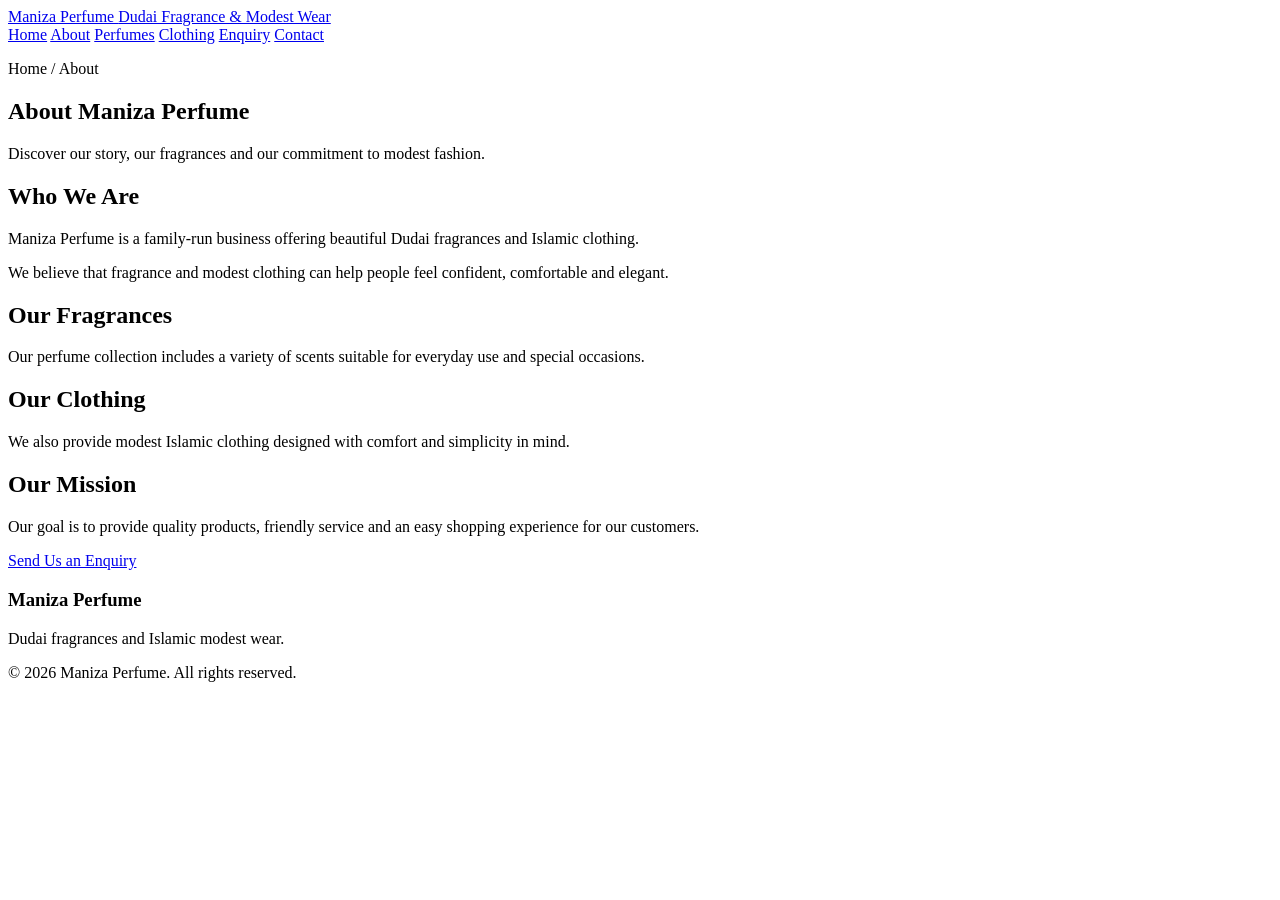
<file: about.html>
<!DOCTYPE html>
<!-- About page — Maniza Perfume's story, mission and vision. -->
<html lang="en">

<head>
  <meta charset="UTF-8">
  <meta name="viewport" content="width=device-width, initial-scale=1.0">

  <title>About — Maniza Perfume</title>

  <meta
    name="description"
    content="Learn more about Maniza Perfume and our Dudai fragrances and Islamic clothing."
  >
</head>

<body>

<header class="site-header">

  <div class="container">

    <a href="../INDEX.HTML" class="logo">
      Maniza Perfume
      <span class="tagline">Dudai Fragrance &amp; Modest Wear</span>
    </a>

    <nav class="main-nav" id="main-nav" aria-label="Primary">

      <a href="../INDEX.HTML">Home</a>
      <a href="about.html" aria-current="page">About</a>
      <a href="perfume.html">Perfumes</a>
      <a href="islamic-clothing.html">Clothing</a>
      <a href="enquiry.html">Enquiry</a>
      <a href="contact.html">Contact</a>

    </nav>

  </div>

</header>



<!-- Main content area for this page -->
<main>

  <section class="page-hero">

    <div class="container">

      <p>Home / About</p>

      <h1>About Maniza Perfume</h1>

      <p>
        Discover our story, our fragrances and our commitment
        to modest fashion.
      </p>

    </div>

  </section>


  <section>

    <div class="container">

      <h2>Who We Are</h2>

      <p>
        Maniza Perfume is a family-run business offering
        beautiful Dudai fragrances and Islamic clothing.
      </p>

      <p>
        We believe that fragrance and modest clothing can help
        people feel confident, comfortable and elegant.
      </p>


      <h2>Our Fragrances</h2>

      <p>
        Our perfume collection includes a variety of scents
        suitable for everyday use and special occasions.
      </p>


      <h2>Our Clothing</h2>

      <p>
        We also provide modest Islamic clothing designed with
        comfort and simplicity in mind.
      </p>


      <h2>Our Mission</h2>

      <p>
        Our goal is to provide quality products, friendly service
        and an easy shopping experience for our customers.
      </p>

      <a href="enquiry.html">
        Send Us an Enquiry
      </a>

    </div>

  </section>

</main>



<!-- Site footer: secondary navigation and business summary (shown on every page) -->
<footer>

  <h3>Maniza Perfume</h3>

  <p>
    Dudai fragrances and Islamic modest wear.
  </p>

  <p>
    &copy; 2026 Maniza Perfume. All rights reserved.
  </p>

</footer>

</body>
</html>
</file>
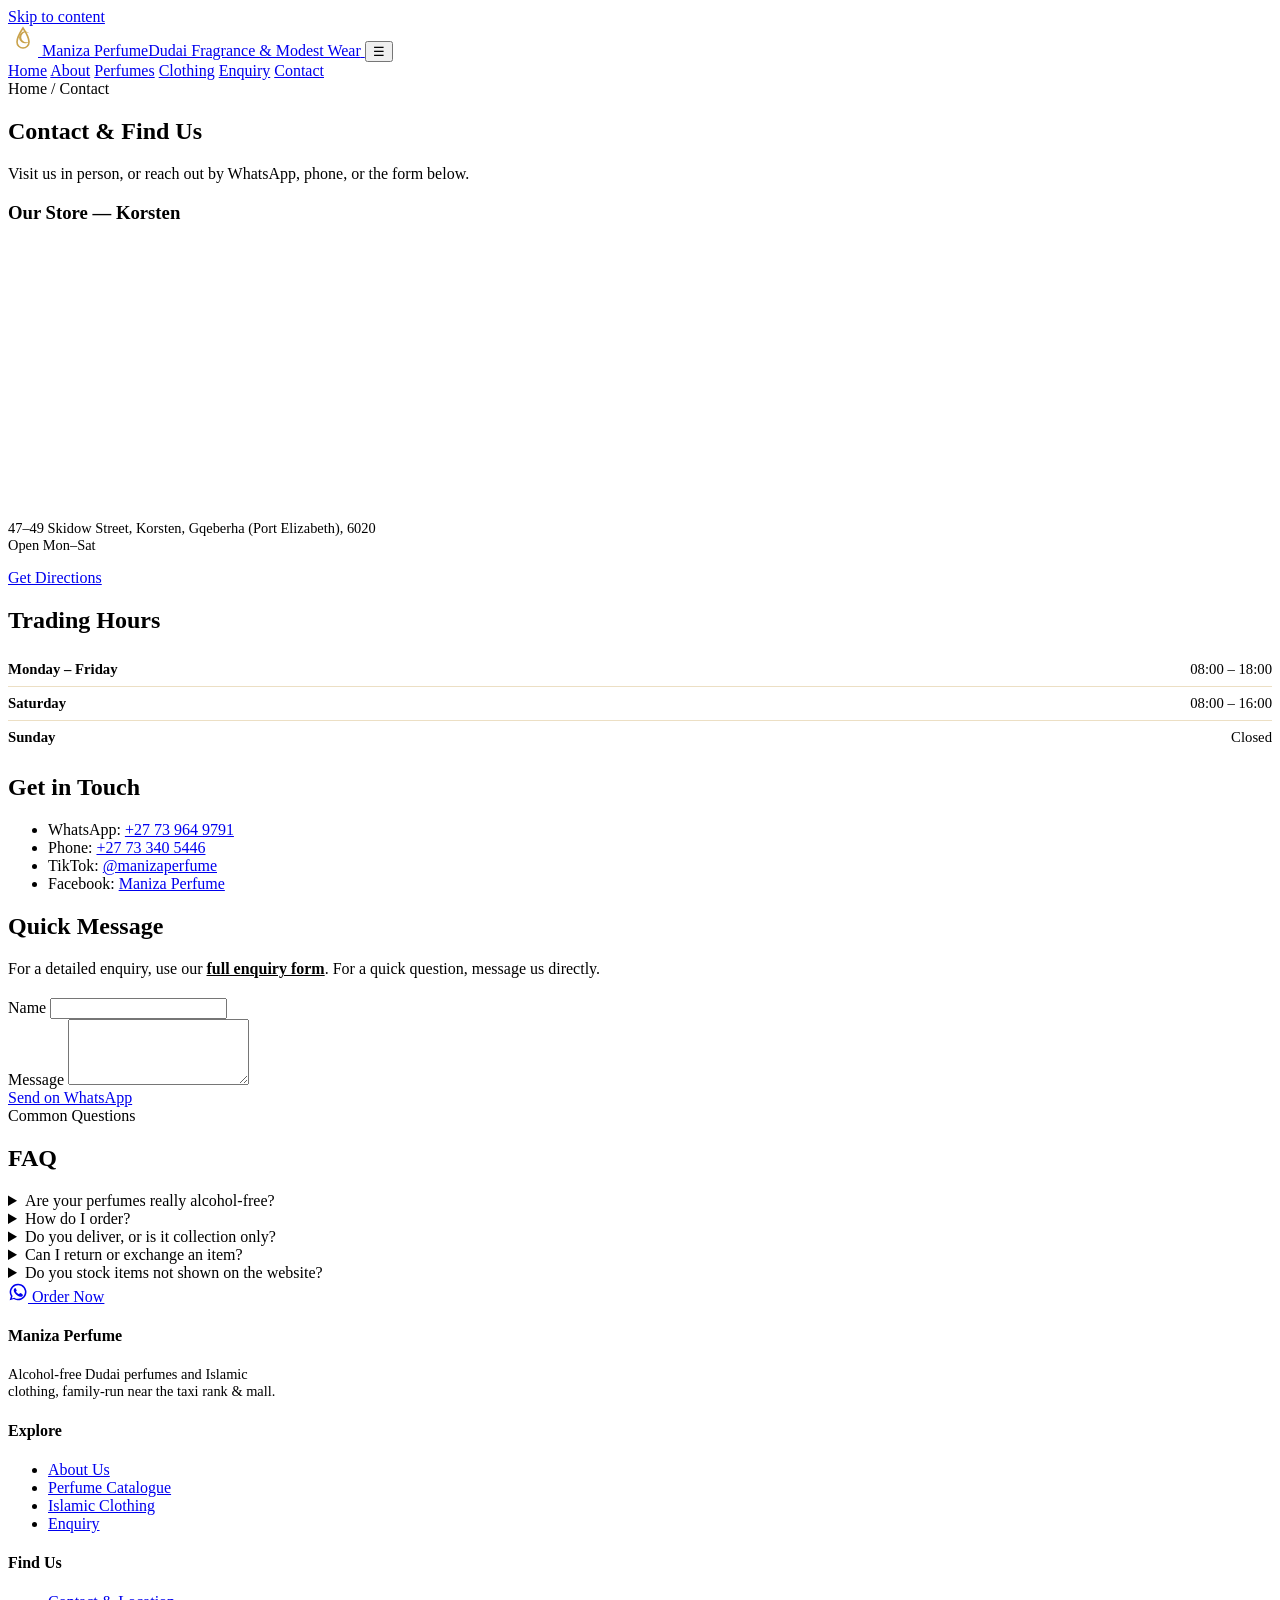
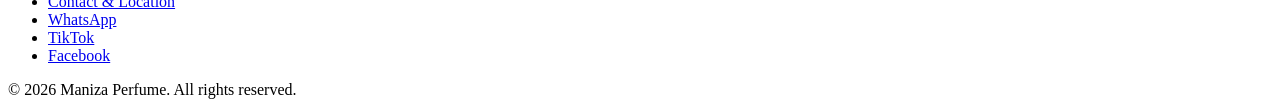
<file: contact.html>
<!DOCTYPE html>
<!-- Contact page — business contact details, hours and location. -->
<html lang="en">
<head>
<meta charset="UTF-8">
<meta name="viewport" content="width=device-width, initial-scale=1.0">
<title>Contact &amp; Find Us — Maniza Perfume</title>
<meta name="description" content="Find Maniza Perfume near the taxi rank and mall, see our trading hours, and get in touch by WhatsApp, phone or the contact form.">
</head>
<body>
<a href="#main" class="skip-link">Skip to content</a>

<header class="site-header">
  <div class="container">
    <a href="../INDEX.HTML" class="logo">
      <svg width="30" height="30" viewBox="0 0 30 30" aria-hidden="true">
        <path d="M15 2 C11 8 9 12 9 16 a6 6 0 0 0 12 0 c0-4-2-8-6-14z" fill="none" stroke="#C9A24B" stroke-width="1.6"/>
        <path d="M22 8 a5 5 0 1 0 0.3 6.2 A6 6 0 1 1 22 8z" fill="#C9A24B"/>
      </svg>
      <span>Maniza Perfume<span class="tagline">Dudai Fragrance &amp; Modest Wear</span></span>
    </a>
    <button class="nav-toggle" aria-expanded="false" aria-controls="main-nav" aria-label="Toggle navigation menu">&#9776;</button>
   <nav class="main-nav" id="main-nav" aria-label="Primary">
      
        <a href="../INDEX.HTML">Home</a>
        <a href="about.html">About</a>
        <a href="perfume.html">Perfumes</a>
        <a href="islamic-clothing.html">Clothing</a>
        <a href="enquiry.html">Enquiry</a>
        <a href="contact.html" aria-current="page">Contact</a>
      
    </nav>
  </div>
</header>

<main id="main">

  <section class="page-hero">
    <div class="container">
      <span class="breadcrumb">Home / Contact</span>
      <h1>Contact &amp; Find Us</h1>
      <p>Visit us in person, or reach out by WhatsApp, phone, or the form below.</p>
    </div>
  </section>

  <section>
    <div class="container" style="max-width:640px;">

      <div class="info-block">
        <h3>Our Store — Korsten</h3>
        <div class="map-embed">
          <iframe
            title="Maniza Perfume location — 47-49 Skidow Street, Korsten, Gqeberha"
            src="https://www.google.com/maps?q=47+Skidow+Street,+Korsten,+Gqeberha,+6020,+South+Africa&output=embed"
            width="100%" height="260" style="border:0; border-radius:4px;"
            allowfullscreen="" loading="lazy" referrerpolicy="no-referrer-when-downgrade">
          </iframe>
        </div>
        <p style="margin-top:14px; font-size:0.9rem; color:var(--ink-soft);">47–49 Skidow Street, Korsten, Gqeberha (Port Elizabeth), 6020<br>Open Mon–Sat</p>
        <a class="btn btn-plum" style="margin-top:10px;" href="https://www.google.com/maps/search/?api=1&query=47+Skidow+Street,+Korsten,+Gqeberha,+6020" target="_blank" rel="noopener">Get Directions</a>
      </div>

    </div>
  </section>

  <section class="section-alt">
    <div class="container two-col">

      <div>
        <h2>Trading Hours</h2>
        <table style="width:100%; border-collapse:collapse; font-size:0.92rem;">
          <tbody>
            <tr style="border-bottom:1px solid #ecdfc4;"><td style="padding:8px 0; font-weight:700;">Monday – Friday</td><td style="padding:8px 0; text-align:right;">08:00 – 18:00</td></tr>
            <tr style="border-bottom:1px solid #ecdfc4;"><td style="padding:8px 0; font-weight:700;">Saturday</td><td style="padding:8px 0; text-align:right;">08:00 – 16:00</td></tr>
            <tr><td style="padding:8px 0; font-weight:700;">Sunday</td><td style="padding:8px 0; text-align:right;">Closed</td></tr>
          </tbody>
        </table>

        <h2 class="mt-lg">Get in Touch</h2>
        <ul class="list-check">
          <li>WhatsApp: <a href="https://wa.me/27739649791" target="_blank" rel="noopener">+27 73 964 9791</a></li>
          <li>Phone: <a href="tel:+27733405446">+27 73 340 5446</a></li>
          <li>TikTok: <a href="#" target="_blank" rel="noopener">@manizaperfume</a></li>
          <li>Facebook: <a href="#" target="_blank" rel="noopener">Maniza Perfume</a></li>
        </ul>
      </div>

      <div>
        <h2>Quick Message</h2>
        <p style="color:var(--ink-soft); margin-bottom:20px;">For a detailed enquiry, use our <a href="enquiry.html" style="color:var(--plum); font-weight:700;">full enquiry form</a>. For a quick question, message us directly.</p>
        <form>
          <div class="form-field">
            <label for="qname">Name</label>
            <input type="text" id="qname" name="qname">
          </div>
          <div class="form-field">
            <label for="qmessage">Message</label>
            <textarea id="qmessage" name="qmessage" rows="4"></textarea>
          </div>
          <a class="btn btn-gold btn-block" href="https://wa.me/27739649791?text=Hi%20Maniza%20Perfume%2C%20I%20have%20a%20quick%20question" target="_blank" rel="noopener">Send on WhatsApp</a>
        </form>
      </div>

    </div>
  </section>

  <div class="divider" aria-hidden="true"></div>

  <section>
    <div class="container" style="max-width:760px;">
      <div class="section-head">
        <span class="eyebrow">Common Questions</span>
        <h2>FAQ</h2>
      </div>

      <details class="faq-item">
        <summary>Are your perfumes really alcohol-free?</summary>
        <p>Yes — all our Dudai perfumes are oil-based and alcohol-free, making them halal-friendly and long-lasting on the skin.</p>
      </details>

      <details class="faq-item">
        <summary>How do I order?</summary>
        <p>Tap "Order Now" on any product to message us on WhatsApp with the item pre-filled, or use the enquiry form for a more detailed request.</p>
      </details>

      <details class="faq-item">
        <summary>Do you deliver, or is it collection only?</summary>
        <p>Both — we deliver locally around the taxi rank and mall area, and you're welcome to collect in person from either location.</p>
      </details>

      <details class="faq-item">
        <summary>Can I return or exchange an item?</summary>
        <p>Message us on WhatsApp within 3 days of collection or delivery and we'll help sort out a size exchange or return where possible.</p>
      </details>

      <details class="faq-item">
        <summary>Do you stock items not shown on the website?</summary>
        <p>Yes — our in-store range is larger than what's photographed so far. Ask us on WhatsApp and we'll send photos of anything you don't see online.</p>
      </details>

    </div>
  </section>

</main>

<a class="wa-float" href="https://wa.me/27739649791?text=Hi%20Maniza%20Perfume%2C%20I%27d%20like%20to%20order" target="_blank" rel="noopener" aria-label="Order via WhatsApp">
  <svg width="20" height="20" viewBox="0 0 24 24" fill="currentColor" aria-hidden="true"><path d="M12 2a10 10 0 0 0-8.5 15.2L2 22l4.9-1.5A10 10 0 1 0 12 2zm0 18.2a8.1 8.1 0 0 1-4.1-1.1l-.3-.2-3 .9.9-2.9-.2-.3A8.2 8.2 0 1 1 12 20.2zm4.5-6.1c-.2-.1-1.5-.7-1.7-.8-.2-.1-.4-.1-.6.1-.2.2-.6.8-.8 1-.1.2-.3.2-.5.1-.2-.1-1-.4-1.9-1.2-.7-.6-1.2-1.4-1.3-1.6-.1-.2 0-.4.1-.5.1-.1.2-.3.4-.4.1-.1.2-.3.2-.4.1-.2 0-.3 0-.5-.1-.1-.6-1.4-.8-1.9-.2-.5-.4-.4-.6-.4h-.5c-.2 0-.5.1-.7.3-.2.2-.9.9-.9 2.2s1 2.6 1.1 2.8c.1.2 1.9 3 4.7 4.1.7.3 1.2.4 1.6.6.7.2 1.3.2 1.7.1.5-.1 1.5-.6 1.7-1.2.2-.6.2-1.1.2-1.2-.1-.1-.3-.2-.5-.3z"/></svg>
  <span class="wa-label">Order Now</span>
</a>


<!-- Site footer: secondary navigation and business summary (shown on every page) -->
<footer class="site-footer">
  <div class="container">
    <div class="footer-grid">
      <div>
        <h4>Maniza Perfume</h4>
        <p style="font-size:0.9rem; max-width:280px;">Alcohol-free Dudai perfumes and Islamic clothing, family-run near the taxi rank &amp; mall.</p>
      </div>
      <div>
        <h4>Explore</h4>
        <ul>
          <li><a href="about.html">About Us</a></li>
          <li><a href="perfume.html">Perfume Catalogue</a></li>
          <li><a href="islamic-clothing.html">Islamic Clothing</a></li>
          <li><a href="enquiry.html">Enquiry</a></li>
        </ul>
      </div>
      <div>
        <h4>Find Us</h4>
        <ul>
          <li><a href="contact.html">Contact &amp; Location</a></li>
          <li><a href="https://wa.me/27739649791" target="_blank" rel="noopener">WhatsApp</a></li>
          <li><a href="#" target="_blank" rel="noopener">TikTok</a></li>
          <li><a href="#" target="_blank" rel="noopener">Facebook</a></li>
        </ul>
      </div>
    </div>
    <div class="footer-bottom">&copy; 2026 Maniza Perfume. All rights reserved.</div>
  </div>
</footer>

</body>
</html>
</file>
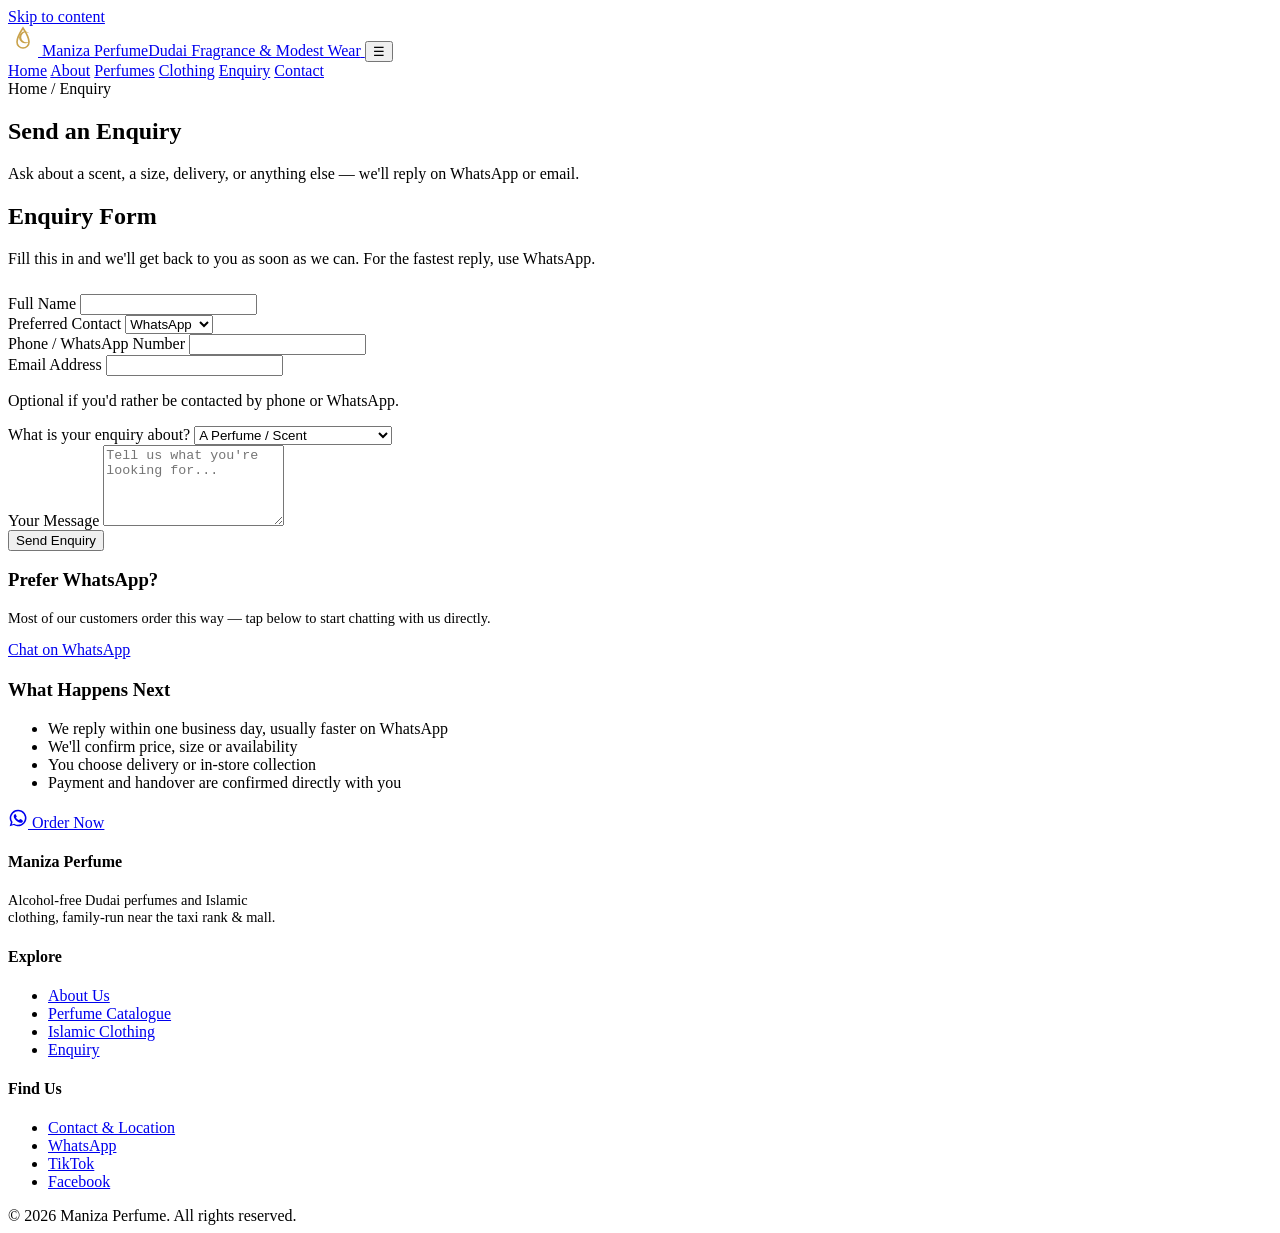
<file: enquiry.html>
<!DOCTYPE html>
<!-- Enquiry page — form for visitors to ask about products or place an order. -->
<html lang="en">
<head>
<meta charset="UTF-8">
<meta name="viewport" content="width=device-width, initial-scale=1.0">
<title>Enquiry — Maniza Perfume</title>
<meta name="description" content="Send an enquiry about our perfumes or Islamic clothing, or place your order directly on WhatsApp.">
</head>
<body>
<a href="#main" class="skip-link">Skip to content</a>

<header class="site-header">
  <div class="container">
    <a href="../INDEX.HTML" class="logo">
      <svg width="30" height="30" viewBox="0 0 30 30" aria-hidden="true">
        <path d="M15 2 C11 8 9 12 9 16 a6 6 0 0 0 12 0 c0-4-2-8-6-14z" fill="none" stroke="#C9A24B" stroke-width="1.6"/>
        <path d="M22 8 a5 5 0 1 0 0.3 6.2 A6 6 0 1 1 22 8z" fill="#C9A24B"/>
      </svg>
      <span>Maniza Perfume<span class="tagline">Dudai Fragrance &amp; Modest Wear</span></span>
    </a>
    <button class="nav-toggle" aria-expanded="false" aria-controls="main-nav" aria-label="Toggle navigation menu">&#9776;</button>
    <nav class="main-nav" id="main-nav" aria-label="Primary">
      
        <a href="../INDEX.HTML">Home</a>
        <a href="about.html">About</a>
        <a href="perfume.html">Perfumes</a>
        <a href="islamic-clothing.html">Clothing</a>
        <a href="enquiry.html">Enquiry</a>
        <a href="contact.html" aria-current="page">Contact</a>
      
    </nav>
  </div>
</header>

<main id="main">

  <section class="page-hero">
    <div class="container">
      <span class="breadcrumb">Home / Enquiry</span>
      <h1>Send an Enquiry</h1>
      <p>Ask about a scent, a size, delivery, or anything else — we'll reply on WhatsApp or email.</p>
    </div>
  </section>

  <section>
    <div class="container two-col">

      <div>
        <h2>Enquiry Form</h2>
        <p style="color:var(--ink-soft); margin-bottom:26px;">Fill this in and we'll get back to you as soon as we can. For the fastest reply, use WhatsApp.</p>

        <form id="enquiry-form">
          <div class="form-field">
            <label for="name">Full Name</label>
            <input type="text" id="name" name="name" required>
          </div>

          <div class="form-field">
            <label for="contact-method">Preferred Contact</label>
            <select id="contact-method" name="contact-method">
              <option value="whatsapp">WhatsApp</option>
              <option value="phone">Phone Call</option>
              <option value="email">Email</option>
            </select>
          </div>

          <div class="form-field">
            <label for="phone">Phone / WhatsApp Number</label>
            <input type="tel" id="phone" name="phone" required>
          </div>

          <div class="form-field">
            <label for="email">Email Address</label>
            <input type="email" id="email" name="email">
            <p class="form-note">Optional if you'd rather be contacted by phone or WhatsApp.</p>
          </div>

          <div class="form-field">
            <label for="enquiry-type">What is your enquiry about?</label>
            <select id="enquiry-type" name="enquiry-type">
              <option value="perfume">A Perfume / Scent</option>
              <option value="clothing">Islamic Clothing</option>
              <option value="sizing">Sizing Help</option>
              <option value="delivery">Delivery / Collection</option>
              <option value="sponsor">Becoming a Stockist / Partner</option>
              <option value="other">Other</option>
            </select>
          </div>

          <div class="form-field">
            <label for="message">Your Message</label>
            <textarea id="message" name="message" rows="5" required placeholder="Tell us what you're looking for..."></textarea>
          </div>

          <button type="submit" class="btn btn-plum btn-block">Send Enquiry</button>

          <p id="enquiry-confirmation" role="status" hidden style="margin-top:16px; background:var(--gold-soft); color:var(--plum-dark); padding:14px; border-radius:4px; font-weight:600;">
            Thank you — your enquiry has been noted. For a faster reply, tap "Order Now" to message us directly on WhatsApp.
          </p>
        </form>
      </div>

      <div>
        <div class="info-block" style="margin-bottom:20px;">
          <h3>Prefer WhatsApp?</h3>
          <p style="color:var(--ink-soft); font-size:0.9rem; margin-bottom:14px;">Most of our customers order this way — tap below to start chatting with us directly.</p>
          <a class="btn btn-gold btn-block" href="https://wa.me/27739649791?text=Hi%20Maniza%20Perfume%2C%20I%20have%20an%20enquiry" target="_blank" rel="noopener">Chat on WhatsApp</a>
        </div>

        <div class="info-block">
          <h3>What Happens Next</h3>
          <ul class="list-check">
            <li>We reply within one business day, usually faster on WhatsApp</li>
            <li>We'll confirm price, size or availability</li>
            <li>You choose delivery or in-store collection</li>
            <li>Payment and handover are confirmed directly with you</li>
          </ul>
        </div>
      </div>

    </div>
  </section>

</main>

<a class="wa-float" href="https://wa.me/27739649791?text=Hi%20Maniza%20Perfume%2C%20I%27d%20like%20to%20order" target="_blank" rel="noopener" aria-label="Order via WhatsApp">
  <svg width="20" height="20" viewBox="0 0 24 24" fill="currentColor" aria-hidden="true"><path d="M12 2a10 10 0 0 0-8.5 15.2L2 22l4.9-1.5A10 10 0 1 0 12 2zm0 18.2a8.1 8.1 0 0 1-4.1-1.1l-.3-.2-3 .9.9-2.9-.2-.3A8.2 8.2 0 1 1 12 20.2zm4.5-6.1c-.2-.1-1.5-.7-1.7-.8-.2-.1-.4-.1-.6.1-.2.2-.6.8-.8 1-.1.2-.3.2-.5.1-.2-.1-1-.4-1.9-1.2-.7-.6-1.2-1.4-1.3-1.6-.1-.2 0-.4.1-.5.1-.1.2-.3.4-.4.1-.1.2-.3.2-.4.1-.2 0-.3 0-.5-.1-.1-.6-1.4-.8-1.9-.2-.5-.4-.4-.6-.4h-.5c-.2 0-.5.1-.7.3-.2.2-.9.9-.9 2.2s1 2.6 1.1 2.8c.1.2 1.9 3 4.7 4.1.7.3 1.2.4 1.6.6.7.2 1.3.2 1.7.1.5-.1 1.5-.6 1.7-1.2.2-.6.2-1.1.2-1.2-.1-.1-.3-.2-.5-.3z"/></svg>
  <span class="wa-label">Order Now</span>
</a>


<!-- Site footer: secondary navigation and business summary (shown on every page) -->
<footer class="site-footer">
  <div class="container">
    <div class="footer-grid">
      <div>
        <h4>Maniza Perfume</h4>
        <p style="font-size:0.9rem; max-width:280px;">Alcohol-free Dudai perfumes and Islamic clothing, family-run near the taxi rank &amp; mall.</p>
      </div>
      <div>
        <h4>Explore</h4>
        <ul>
          <li><a href="about.html">About Us</a></li>
          <li><a href="perfume.html">Perfume Catalogue</a></li>
          <li><a href="islamic-clothing.html">Islamic Clothing</a></li>
          <li><a href="enquiry.html">Enquiry</a></li>
        </ul>
      </div>
      <div>
        <h4>Find Us</h4>
        <ul>
          <li><a href="contact.html">Contact &amp; Location</a></li>
          <li><a href="https://wa.me/27739649791" target="_blank" rel="noopener">WhatsApp</a></li>
          <li><a href="#" target="_blank" rel="noopener">TikTok</a></li>
          <li><a href="#" target="_blank" rel="noopener">Facebook</a></li>
        </ul>
      </div>
    </div>
    <div class="footer-bottom">&copy; 2026 Maniza Perfume. All rights reserved.</div>
  </div>
</footer>

</body>
</html>
</file>
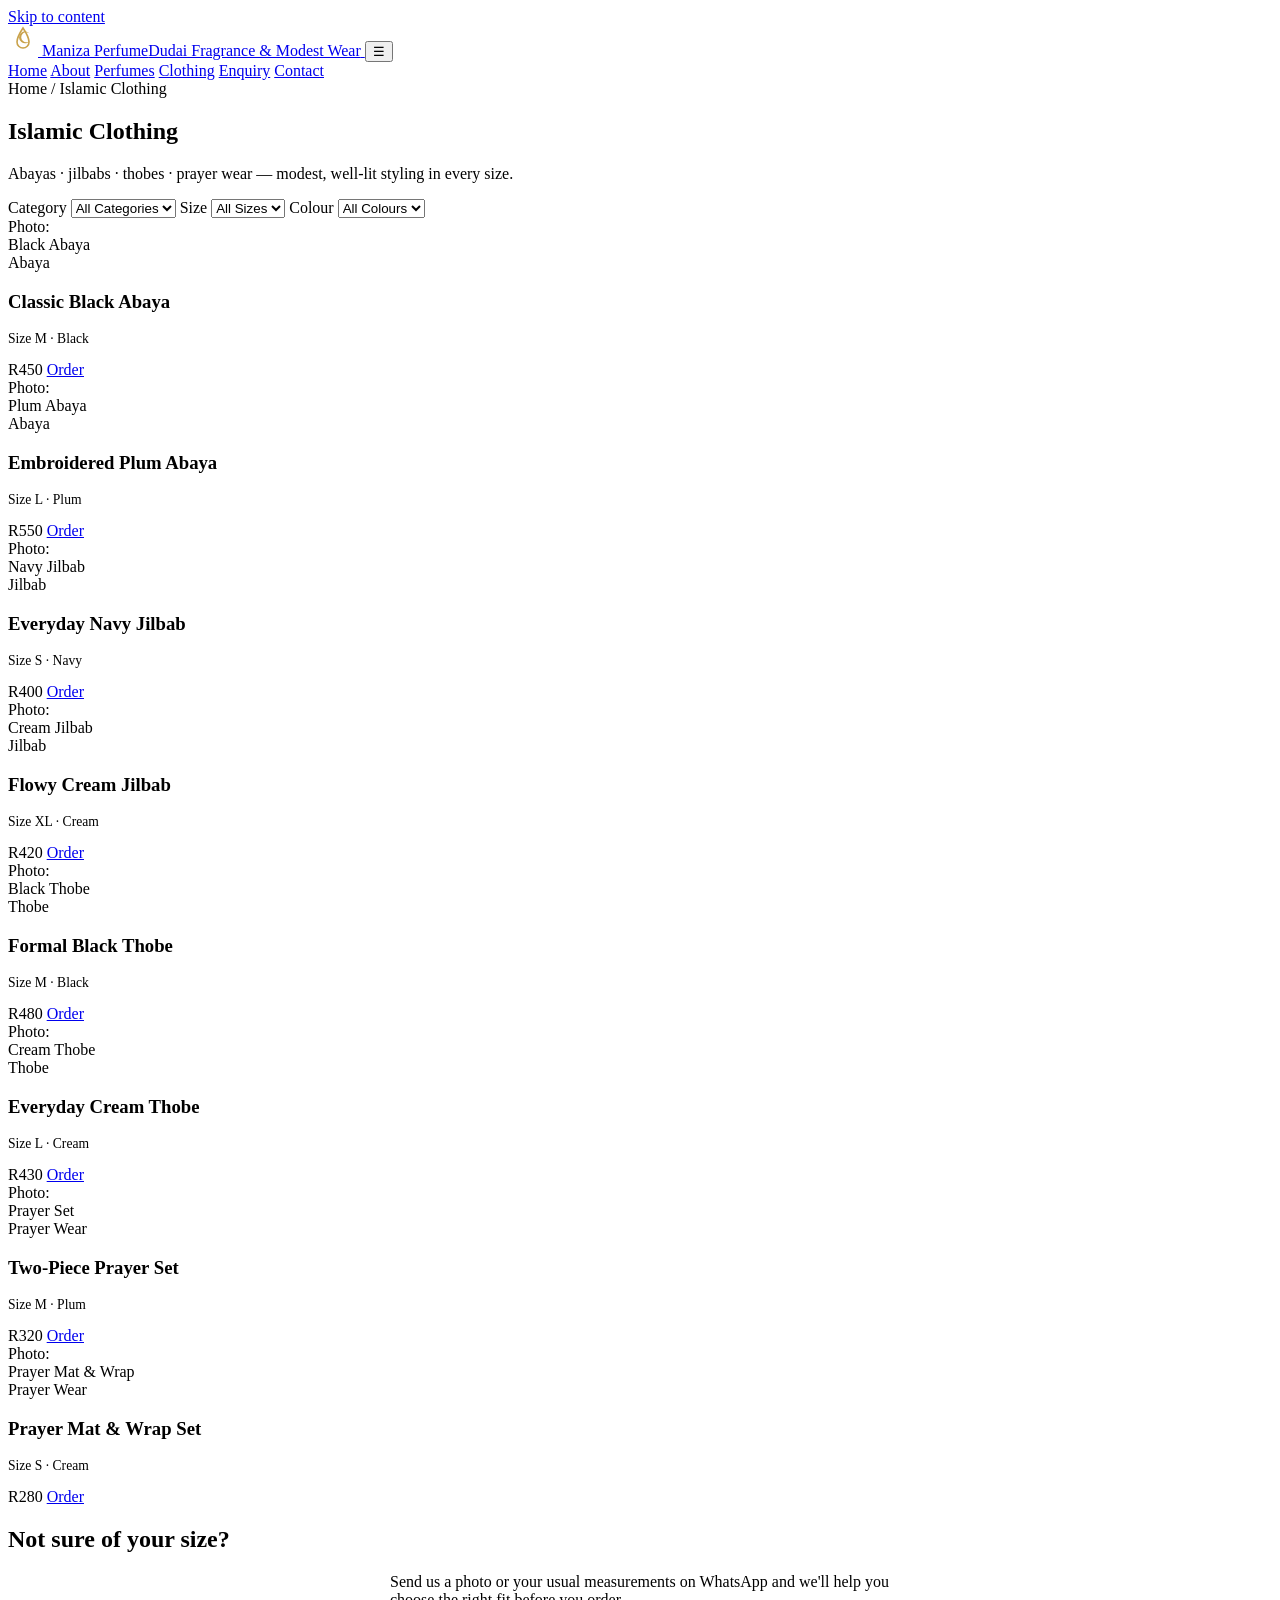
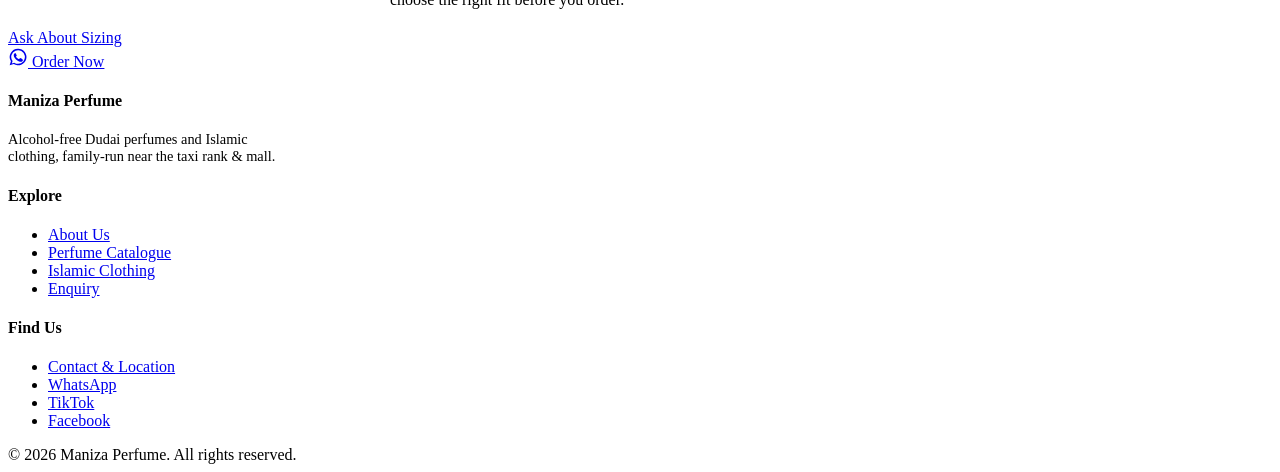
<file: islamic-clothing.html>
<!DOCTYPE html>
<!-- Islamic Clothing page — abaya and thobe catalogue with descriptions and images. -->
<html lang="en">
<head>
<meta charset="UTF-8">
<meta name="viewport" content="width=device-width, initial-scale=1.0">
<title>Islamic Clothing — Maniza Perfume</title>
<meta name="description" content="Shop abayas, jilbabs, thobes and prayer wear — modest, elegant styling in a range of sizes and colours.">
</head>
<body>
<a href="#main" class="skip-link">Skip to content</a>

<header class="site-header">
  <div class="container">
    <a href="../INDEX.HTML" class="logo">
      <svg width="30" height="30" viewBox="0 0 30 30" aria-hidden="true">
        <path d="M15 2 C11 8 9 12 9 16 a6 6 0 0 0 12 0 c0-4-2-8-6-14z" fill="none" stroke="#C9A24B" stroke-width="1.6"/>
        <path d="M22 8 a5 5 0 1 0 0.3 6.2 A6 6 0 1 1 22 8z" fill="#C9A24B"/>
      </svg>
      <span>Maniza Perfume<span class="tagline">Dudai Fragrance &amp; Modest Wear</span></span>
    </a>
    <button class="nav-toggle" aria-expanded="false" aria-controls="main-nav" aria-label="Toggle navigation menu">&#9776;</button>
    <nav class="main-nav" id="main-nav" aria-label="Primary">
      
        <a href="../INDEX.HTML">Home</a>
        <a href="about.html">About</a>
        <a href="perfume.html">Perfumes</a>
        <a href="islamic-clothing.html">Clothing</a>
        <a href="enquiry.html">Enquiry</a>
        <a href="contact.html" aria-current="page">Contact</a>
      
    </nav>
  </div>
</header>

<main id="main">

  <section class="page-hero">
    <div class="container">
      <span class="breadcrumb">Home / Islamic Clothing</span>
      <h1>Islamic Clothing</h1>
      <p>Abayas &middot; jilbabs &middot; thobes &middot; prayer wear — modest, well-lit styling in every size.</p>
    </div>
  </section>

  <section>
    <div class="container">

      <div class="filter-bar" role="group" aria-label="Filter clothing">
        <label for="filter-category">Category</label>
        <select id="filter-category">
          <option value="all">All Categories</option>
          <option value="abaya">Abayas</option>
          <option value="jilbab">Jilbabs</option>
          <option value="thobe">Thobes</option>
          <option value="prayer">Prayer Wear</option>
        </select>

        <label for="filter-size">Size</label>
        <select id="filter-size">
          <option value="all">All Sizes</option>
          <option value="s">Small</option>
          <option value="m">Medium</option>
          <option value="l">Large</option>
          <option value="xl">X-Large</option>
        </select>

        <label for="filter-colour">Colour</label>
        <select id="filter-colour">
          <option value="all">All Colours</option>
          <option value="black">Black</option>
          <option value="plum">Plum</option>
          <option value="cream">Cream</option>
          <option value="navy">Navy</option>
        </select>
      </div>

      <div class="grid grid-4">

        <div class="card" data-category="abaya" data-size="m" data-colour="black">
          <div class="media-placeholder">Photo:<br>Black Abaya</div>
          <div class="card-body">
            <span class="tag">Abaya</span>
            <h3>Classic Black Abaya</h3>
            <p style="color:var(--ink-soft); font-size:0.85rem;">Size M &middot; Black</p>
            <div class="price-row">
              <span class="price">R450</span>
              <a class="wa-order" href="https://wa.me/27739649791?text=Hi%2C%20I%27d%20like%20to%20order%20the%20Classic%20Black%20Abaya" target="_blank" rel="noopener">Order</a>
            </div>
          </div>
        </div>

        <div class="card" data-category="abaya" data-size="l" data-colour="plum">
          <div class="media-placeholder">Photo:<br>Plum Abaya</div>
          <div class="card-body">
            <span class="tag">Abaya</span>
            <h3>Embroidered Plum Abaya</h3>
            <p style="color:var(--ink-soft); font-size:0.85rem;">Size L &middot; Plum</p>
            <div class="price-row">
              <span class="price">R550</span>
              <a class="wa-order" href="https://wa.me/27739649791?text=Hi%2C%20I%27d%20like%20to%20order%20the%20Embroidered%20Plum%20Abaya" target="_blank" rel="noopener">Order</a>
            </div>
          </div>
        </div>

        <div class="card" data-category="jilbab" data-size="s" data-colour="navy">
          <div class="media-placeholder">Photo:<br>Navy Jilbab</div>
          <div class="card-body">
            <span class="tag">Jilbab</span>
            <h3>Everyday Navy Jilbab</h3>
            <p style="color:var(--ink-soft); font-size:0.85rem;">Size S &middot; Navy</p>
            <div class="price-row">
              <span class="price">R400</span>
              <a class="wa-order" href="https://wa.me/27739649791?text=Hi%2C%20I%27d%20like%20to%20order%20the%20Everyday%20Navy%20Jilbab" target="_blank" rel="noopener">Order</a>
            </div>
          </div>
        </div>

        <div class="card" data-category="jilbab" data-size="xl" data-colour="cream">
          <div class="media-placeholder">Photo:<br>Cream Jilbab</div>
          <div class="card-body">
            <span class="tag">Jilbab</span>
            <h3>Flowy Cream Jilbab</h3>
            <p style="color:var(--ink-soft); font-size:0.85rem;">Size XL &middot; Cream</p>
            <div class="price-row">
              <span class="price">R420</span>
              <a class="wa-order" href="https://wa.me/27739649791?text=Hi%2C%20I%27d%20like%20to%20order%20the%20Flowy%20Cream%20Jilbab" target="_blank" rel="noopener">Order</a>
            </div>
          </div>
        </div>

        <div class="card" data-category="thobe" data-size="m" data-colour="black">
          <div class="media-placeholder">Photo:<br>Black Thobe</div>
          <div class="card-body">
            <span class="tag">Thobe</span>
            <h3>Formal Black Thobe</h3>
            <p style="color:var(--ink-soft); font-size:0.85rem;">Size M &middot; Black</p>
            <div class="price-row">
              <span class="price">R480</span>
              <a class="wa-order" href="https://wa.me/27739649791?text=Hi%2C%20I%27d%20like%20to%20order%20the%20Formal%20Black%20Thobe" target="_blank" rel="noopener">Order</a>
            </div>
          </div>
        </div>

        <div class="card" data-category="thobe" data-size="l" data-colour="cream">
          <div class="media-placeholder">Photo:<br>Cream Thobe</div>
          <div class="card-body">
            <span class="tag">Thobe</span>
            <h3>Everyday Cream Thobe</h3>
            <p style="color:var(--ink-soft); font-size:0.85rem;">Size L &middot; Cream</p>
            <div class="price-row">
              <span class="price">R430</span>
              <a class="wa-order" href="https://wa.me/27739649791?text=Hi%2C%20I%27d%20like%20to%20order%20the%20Everyday%20Cream%20Thobe" target="_blank" rel="noopener">Order</a>
            </div>
          </div>
        </div>

        <div class="card" data-category="prayer" data-size="m" data-colour="plum">
          <div class="media-placeholder">Photo:<br>Prayer Set</div>
          <div class="card-body">
            <span class="tag">Prayer Wear</span>
            <h3>Two-Piece Prayer Set</h3>
            <p style="color:var(--ink-soft); font-size:0.85rem;">Size M &middot; Plum</p>
            <div class="price-row">
              <span class="price">R320</span>
              <a class="wa-order" href="https://wa.me/27739649791?text=Hi%2C%20I%27d%20like%20to%20order%20the%20Two-Piece%20Prayer%20Set" target="_blank" rel="noopener">Order</a>
            </div>
          </div>
        </div>

        <div class="card" data-category="prayer" data-size="s" data-colour="cream">
          <div class="media-placeholder">Photo:<br>Prayer Mat &amp; Wrap</div>
          <div class="card-body">
            <span class="tag">Prayer Wear</span>
            <h3>Prayer Mat &amp; Wrap Set</h3>
            <p style="color:var(--ink-soft); font-size:0.85rem;">Size S &middot; Cream</p>
            <div class="price-row">
              <span class="price">R280</span>
              <a class="wa-order" href="https://wa.me/27739649791?text=Hi%2C%20I%27d%20like%20to%20order%20the%20Prayer%20Mat%20%26%20Wrap%20Set" target="_blank" rel="noopener">Order</a>
            </div>
          </div>
        </div>

      </div>
    </div>
  </section>

  <div class="divider" aria-hidden="true"></div>

  <section class="section-alt">
    <div class="container text-center">
      <h2>Not sure of your size?</h2>
      <p style="color:var(--ink-soft); max-width:500px; margin:0 auto 20px;">Send us a photo or your usual measurements on WhatsApp and we'll help you choose the right fit before you order.</p>
      <a class="btn btn-plum" href="https://wa.me/27739649791?text=Hi%2C%20I%27d%20like%20help%20choosing%20a%20size" target="_blank" rel="noopener">Ask About Sizing</a>
    </div>
  </section>

</main>

<a class="wa-float" href="https://wa.me/27739649791?text=Hi%20Maniza%20Perfume%2C%20I%27d%20like%20to%20order" target="_blank" rel="noopener" aria-label="Order via WhatsApp">
  <svg width="20" height="20" viewBox="0 0 24 24" fill="currentColor" aria-hidden="true"><path d="M12 2a10 10 0 0 0-8.5 15.2L2 22l4.9-1.5A10 10 0 1 0 12 2zm0 18.2a8.1 8.1 0 0 1-4.1-1.1l-.3-.2-3 .9.9-2.9-.2-.3A8.2 8.2 0 1 1 12 20.2zm4.5-6.1c-.2-.1-1.5-.7-1.7-.8-.2-.1-.4-.1-.6.1-.2.2-.6.8-.8 1-.1.2-.3.2-.5.1-.2-.1-1-.4-1.9-1.2-.7-.6-1.2-1.4-1.3-1.6-.1-.2 0-.4.1-.5.1-.1.2-.3.4-.4.1-.1.2-.3.2-.4.1-.2 0-.3 0-.5-.1-.1-.6-1.4-.8-1.9-.2-.5-.4-.4-.6-.4h-.5c-.2 0-.5.1-.7.3-.2.2-.9.9-.9 2.2s1 2.6 1.1 2.8c.1.2 1.9 3 4.7 4.1.7.3 1.2.4 1.6.6.7.2 1.3.2 1.7.1.5-.1 1.5-.6 1.7-1.2.2-.6.2-1.1.2-1.2-.1-.1-.3-.2-.5-.3z"/></svg>
  <span class="wa-label">Order Now</span>
</a>


<!-- Site footer: secondary navigation and business summary (shown on every page) -->
<footer class="site-footer">
  <div class="container">
    <div class="footer-grid">
      <div>
        <h4>Maniza Perfume</h4>
        <p style="font-size:0.9rem; max-width:280px;">Alcohol-free Dudai perfumes and Islamic clothing, family-run near the taxi rank &amp; mall.</p>
      </div>
      <div>
        <h4>Explore</h4>
        <ul>
          <li><a href="about.html">About Us</a></li>
          <li><a href="perfume.html">Perfume Catalogue</a></li>
          <li><a href="islamic-clothing.html">Islamic Clothing</a></li>
          <li><a href="enquiry.html">Enquiry</a></li>
        </ul>
      </div>
      <div>
        <h4>Find Us</h4>
        <ul>
          <li><a href="contact.html">Contact &amp; Location</a></li>
          <li><a href="https://wa.me/27739649791" target="_blank" rel="noopener">WhatsApp</a></li>
          <li><a href="#" target="_blank" rel="noopener">TikTok</a></li>
          <li><a href="#" target="_blank" rel="noopener">Facebook</a></li>
        </ul>
      </div>
    </div>
    <div class="footer-bottom">&copy; 2026 Maniza Perfume. All rights reserved.</div>
  </div>
</footer>

</body>
</html>
</file>
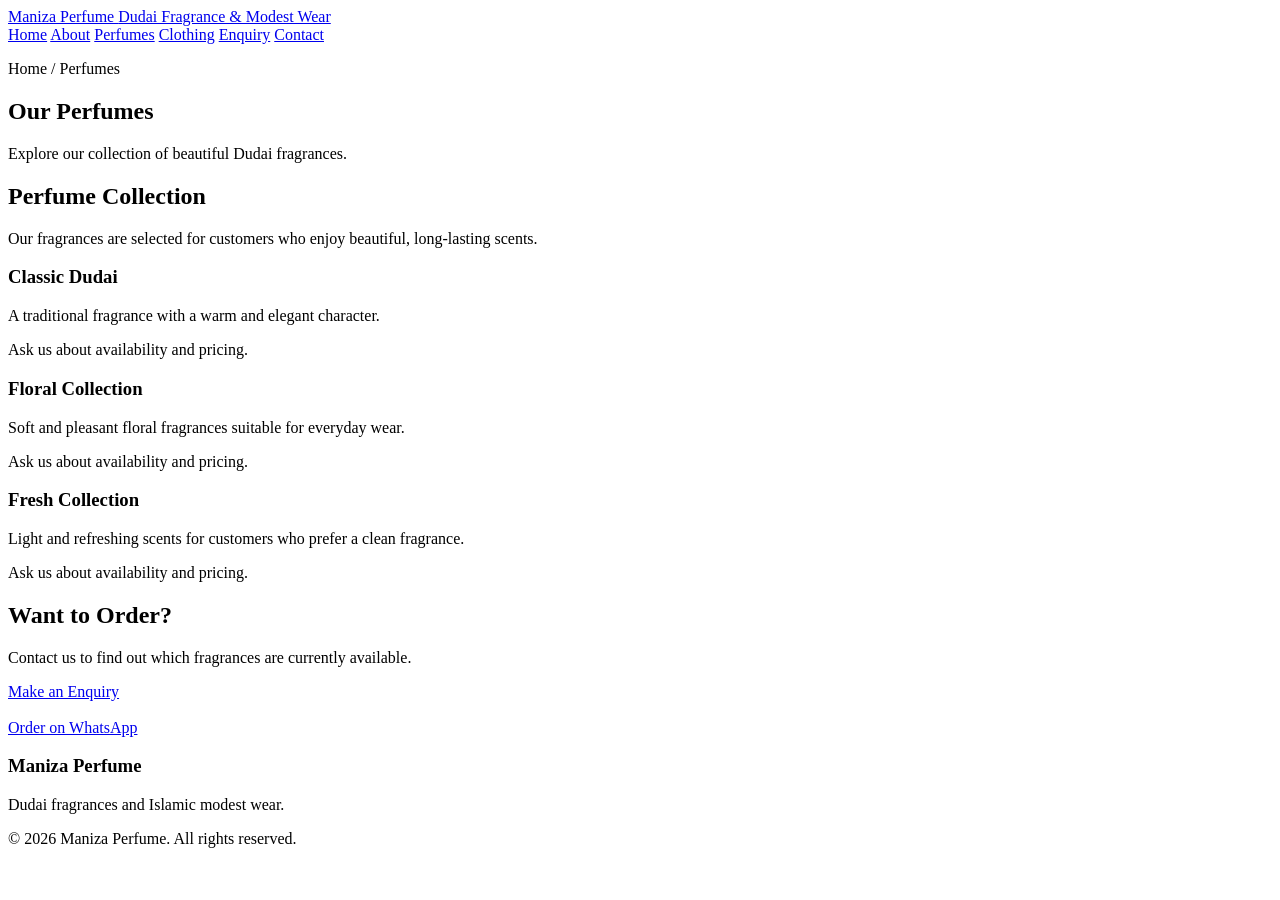
<file: perfume.html>
<!DOCTYPE html>
<!-- Perfumes page — the Dudai fragrance catalogue with descriptions and images. -->
<html lang="en">

<head>
  <meta charset="UTF-8">
  <meta name="viewport" content="width=device-width, initial-scale=1.0">

  <title>Perfumes — Maniza Perfume</title>

  <meta
    name="description"
    content="Explore the perfume collection at Maniza Perfume."
  >
</head>

<body>

<header class="site-header">

  <div class="container">

    <a href="../INDEX.HTML" class="logo">
      Maniza Perfume
      <span class="tagline">Dudai Fragrance &amp; Modest Wear</span>
    </a>

    <nav class="main-nav" id="main-nav" aria-label="Primary">

      <a href="../INDEX.HTML">Home</a>
      <a href="about.html">About</a>
      <a href="perfume.html" aria-current="page">Perfumes</a>
      <a href="islamic-clothing.html">Clothing</a>
      <a href="enquiry.html">Enquiry</a>
      <a href="contact.html">Contact</a>

    </nav>

  </div>

</header>



<!-- Main content area for this page -->
<main>

  <section class="page-hero">

    <div class="container">

      <p>Home / Perfumes</p>

      <h1>Our Perfumes</h1>

      <p>
        Explore our collection of beautiful Dudai fragrances.
      </p>

    </div>

  </section>


  <section>

    <div class="container">

      <h2>Perfume Collection</h2>

      <p>
        Our fragrances are selected for customers who enjoy
        beautiful, long-lasting scents.
      </p>


      <article>

        <h3>Classic Dudai</h3>

        <p>
          A traditional fragrance with a warm and elegant character.
        </p>

        <p>
          Ask us about availability and pricing.
        </p>

      </article>


      <article>

        <h3>Floral Collection</h3>

        <p>
          Soft and pleasant floral fragrances suitable for
          everyday wear.
        </p>

        <p>
          Ask us about availability and pricing.
        </p>

      </article>


      <article>

        <h3>Fresh Collection</h3>

        <p>
          Light and refreshing scents for customers who prefer
          a clean fragrance.
        </p>

        <p>
          Ask us about availability and pricing.
        </p>

      </article>


      <h2>Want to Order?</h2>

      <p>
        Contact us to find out which fragrances are currently
        available.
      </p>

      <a href="enquiry.html">
        Make an Enquiry
      </a>

      <br><br>

      <a
        href="https://wa.me/27739649791"
        target="_blank"
        rel="noopener"
      >
        Order on WhatsApp
      </a>

    </div>

  </section>

</main>



<!-- Site footer: secondary navigation and business summary (shown on every page) -->
<footer>

  <h3>Maniza Perfume</h3>

  <p>
    Dudai fragrances and Islamic modest wear.
  </p>

  <p>
    &copy; 2026 Maniza Perfume. All rights reserved.
  </p>

</footer>

</body>
</html>
</file>
